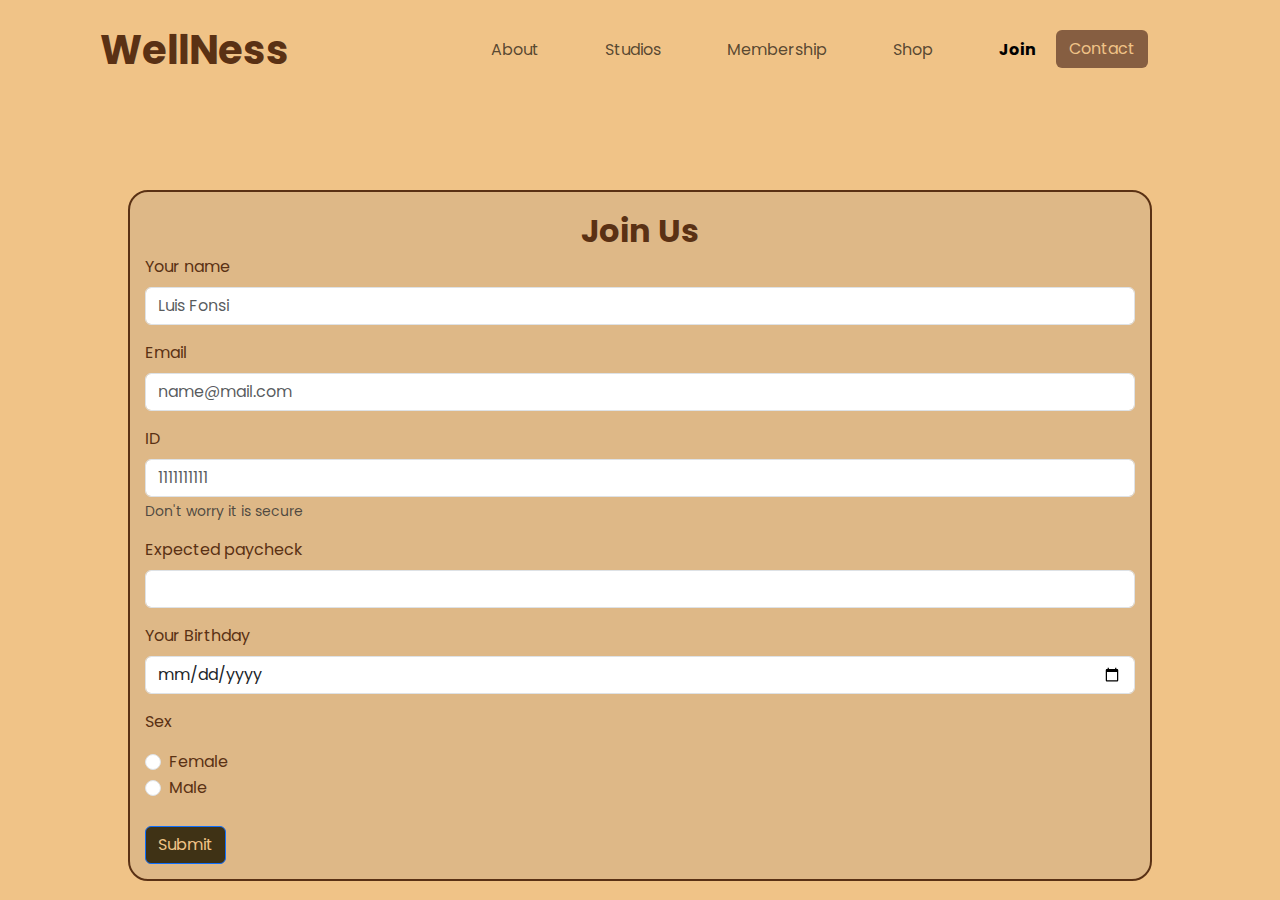
<file: Project2/Join Us.html>
<!DOCTYPE html>
<html lang="en">
<head>
    <meta charset="UTF-8">
    <meta http-equiv="X-UA-Compatible" content="IE=edge">
    <link rel="stylesheet" href="https://cdn.jsdelivr.net/npm/bootstrap@5.3.2/dist/css/bootstrap.min.css">
    <meta name="viewport" content="width=device-width, initial-scale=1.0">
    <link rel="stylesheet" href="style.css">
    <title>Wellness Studio</title>
</head>

<body class="inner-body">
 <header class="header">
     <a href="index.html" class="logo">WellNess</a>

            <nav class="navbar navbar-expand-lg navbar-light" style="background-color: rgb(240, 195, 135);">
            <div class="container-fluid">
              <button class="navbar-toggler" type="button" data-bs-toggle="collapse" data-bs-target="#navbarNavDropdown" aria-controls="navbarNavDropdown" aria-expanded="false" aria-label="Переключатель навигации">
                <span class="navbar-toggler-icon"></span>
              </button>
              <div class="collapse navbar-collapse" id="navbarNavDropdown">
                <ul class="navbar-nav">
                  <li class="nav-item">
                    <a class="nav-link" href="About%20Us.html">About</a>
                  </li>
                  <li class="nav-item">
                    <a class="nav-link" href="Studios.html">Studios</a>
                  </li>
                  <li class="nav-item">
                    <a class="nav-link" href="Membership.html">Membership</a>
                  </li>
                  <li class="nav-item">
                    <a class="nav-link" href="Shop.html">Shop</a>
                  </li>
                  <li class="nav-item">
                    <a class="nav-link active" aria-current="page" href="Join%20Us.html">Join</a>
                  </li>
                  <form class="container-fluid justify-content-start">
                    <button class="btn me-2" type="button">Contact</button>
                  </form>
                </ul>
              </div>
            </div>
          </nav>
    
 </header>
 <figure class="figurka" id="form"><figcaption class="figc2" id="top">Join Us</figcaption>
    <form action="https://www.yandex.ru/search?" method="get" target="_blank">
      <div class="mb-3">
        <label for="namesname" class="form-label">Your name</label>
        <input type="text" class="form-control" id="namesname" name="name" placeholder="Luis Fonsi">
      </div>
      <div class="mb-3">
        <label for="exampleInputEmail1" class="form-label">Email</label>
        <input type="email" class="form-control" id="exampleInputEmail1" name="email" aria-describedby="emailHelp" placeholder="name@mail.com">
      </div>
      <div class="mb-3">
        <label for="exampleInputPassword1" class="form-label">ID</label>
        <input type="password" class="form-control" id="exampleInputPassword1" name="passport" placeholder="1111111111">
        <div id="emailHelp" class="form-text">Don't worry it is secure</div>
      </div>
      <div class="mb-3">
        <label for="price" class="form-label">Expected paycheck</label>
        <input type="number" class="form-control" id="price" name="price" min="2000" max="50000" step="1000">
      </div>
      <div class="mb-3">
        <label for="date" class="form-label">Your Birthday</label>
        <input type="date" class="form-control" id="date" name="date">
      </div>
      <p>Sex</p>
      <div class="form-check">
          <input class="form-check-input" type="radio" name="gift" id="gift" value="yes">
          <label class="form-check-label" for="gift">
            Female
          </label>
        </div>
        <div class="form-check">
          <input class="form-check-input" type="radio" name="gift" id="giftno" value="no">
          <label class="form-check-label" for="giftno">
            Male
          </label>
      </div><br>

      <button type="submit" class="btn btn-primary" style="background-color: #3f3215;">Submit</button>
    </form>
</figure>
<script src="https://cdn.jsdelivr.net/npm/bootstrap@5.3.2/dist/js/bootstrap.bundle.min.js"> </script>
</body>
</html>
</file>
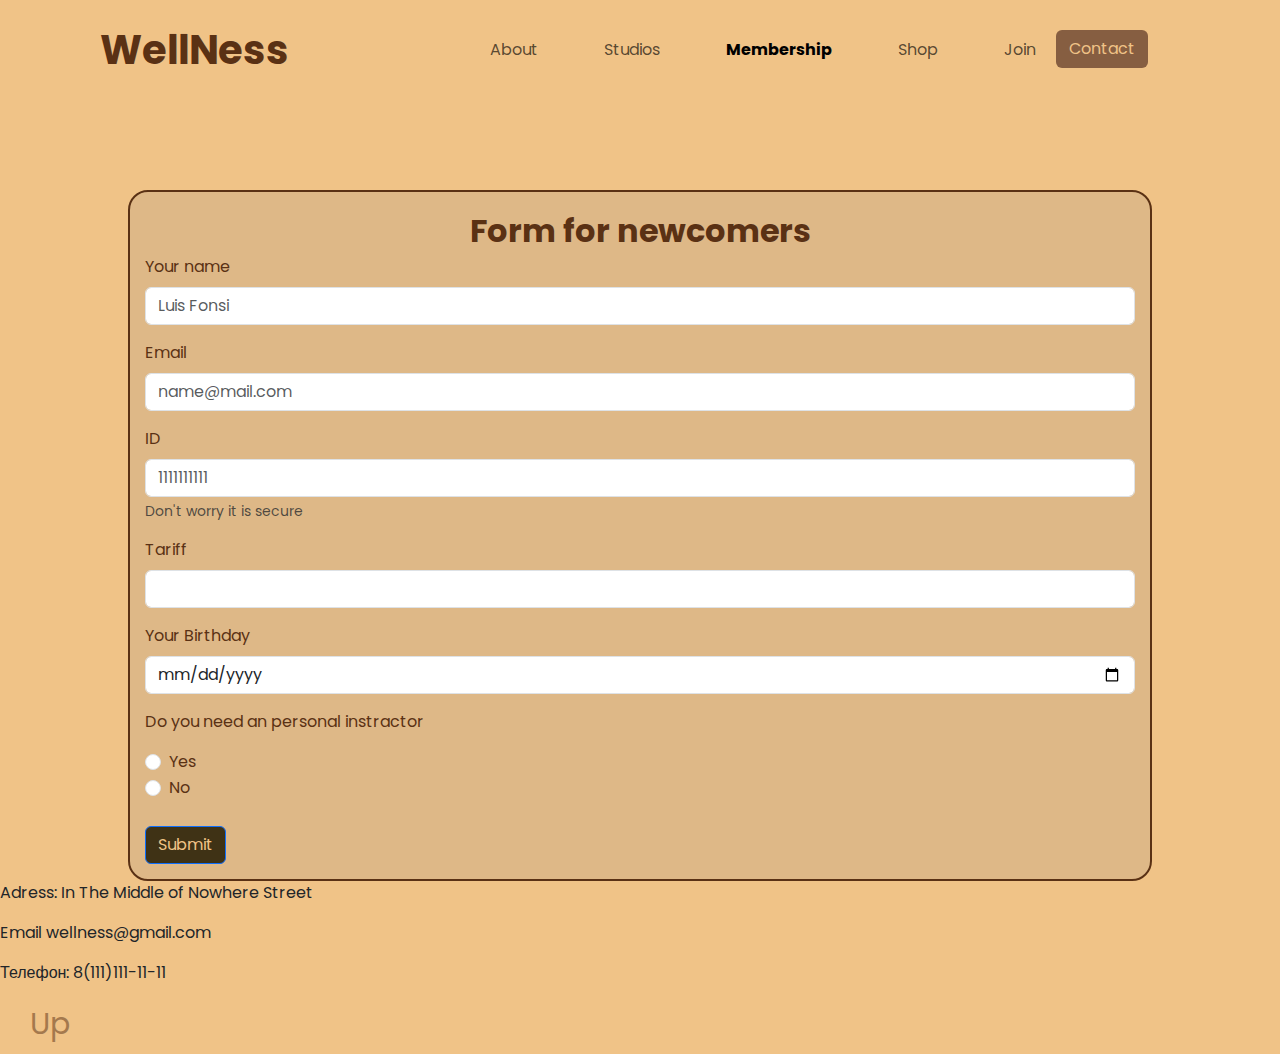
<file: Project2/Membership.html>
<!DOCTYPE html>
<html lang="en">
<head>
    <meta charset="UTF-8">
    <meta http-equiv="X-UA-Compatible" content="IE=edge">
    <link rel="stylesheet" href="https://cdn.jsdelivr.net/npm/bootstrap@5.3.2/dist/css/bootstrap.min.css">
    <meta name="viewport" content="width=device-width, initial-scale=1.0">
    <link rel="stylesheet" href="style.css">
    <title>Wellness Studio</title>
</head>

<body class="inner-body">
 <header class="header">
     <a href="index.html" class="logo">WellNess</a>

           <nav class="navbar navbar-expand-lg navbar-light" style="background-color: rgb(240, 195, 135);">
            <div class="container-fluid">
              <button class="navbar-toggler" type="button" data-bs-toggle="collapse" data-bs-target="#navbarNavDropdown" aria-controls="navbarNavDropdown" aria-expanded="false" aria-label="Переключатель навигации">
                <span class="navbar-toggler-icon"></span>
              </button>
              <div class="collapse navbar-collapse" id="navbarNavDropdown">
                <ul class="navbar-nav">
                  <li class="nav-item">
                    <a class="nav-link"  href="About%20Us.html">About</a>
                  </li>
                  <li class="nav-item">
                    <a class="nav-link" href="Studios.html">Studios</a>
                  </li>
                  <li class="nav-item">
                    <a class="nav-link active" aria-current="page" href="Membership.html">Membership</a>
                  </li>
                  <li class="nav-item">
                    <a class="nav-link" href="Shop.html">Shop</a>
                  </li>
                  <li class="nav-item">
                    <a class="nav-link" href="Join%20Us.html">Join</a>
                  </li>
                  <form class="container-fluid justify-content-start">
                    <button class="btn me-2" type="button">Contact</button>
                  </form>
                </ul>
              </div>
            </div>
          </nav>

 </header>
 <figure class="figurka" id="form"><figcaption class="figc2" id="top">Form for newcomers</figcaption>
    <form action="https://www.yandex.ru/search?" method="get" target="_blank">
      <div class="mb-3">
        <label for="namesname" class="form-label">Your name</label>
        <input type="text" class="form-control" id="namesname" name="name" placeholder="Luis Fonsi">
      </div>
      <div class="mb-3">
        <label for="exampleInputEmail1" class="form-label">Email</label>
        <input type="email" class="form-control" id="exampleInputEmail1" name="email" aria-describedby="emailHelp" placeholder="name@mail.com">
      </div>
      <div class="mb-3">
        <label for="exampleInputPassword1" class="form-label">ID</label>
        <input type="password" class="form-control" id="exampleInputPassword1" name="passport" placeholder="1111111111">
        <div id="emailHelp" class="form-text">Don't worry it is secure</div>
      </div>
      <div class="mb-3">
        <label for="price" class="form-label">Tariff</label>
        <input type="number" class="form-control" id="price" name="price" min="2000" max="50000" step="1000">
      </div>
      <div class="mb-3">
        <label for="date" class="form-label">Your Birthday</label>
        <input type="date" class="form-control" id="date" name="date">
      </div>
      <p>Do you need an personal instractor</p>
      <div class="form-check">
          <input class="form-check-input" type="radio" name="gift" id="gift" value="yes">
          <label class="form-check-label" for="gift">
            Yes
          </label>
        </div>
        <div class="form-check">
          <input class="form-check-input" type="radio" name="gift" id="giftno" value="no">
          <label class="form-check-label" for="giftno">
            No
          </label>
      </div><br>

      <button type="submit" class="btn btn-primary" style="background-color: #3f3215;">Submit</button>
    </form>
</figure>
<footer class="foot">
    <p id="address">Adress: In The Middle of Nowhere Street</p>
    <p>Email wellness@gmail.com</p>
    <p>Телефон: 8(111)111-11-11</p>
    <a href="#top" class="href">Up</a>
</footer>

<script src="https://cdn.jsdelivr.net/npm/bootstrap@5.3.2/dist/js/bootstrap.bundle.min.js"> </script>

</body>
</html>
</file>
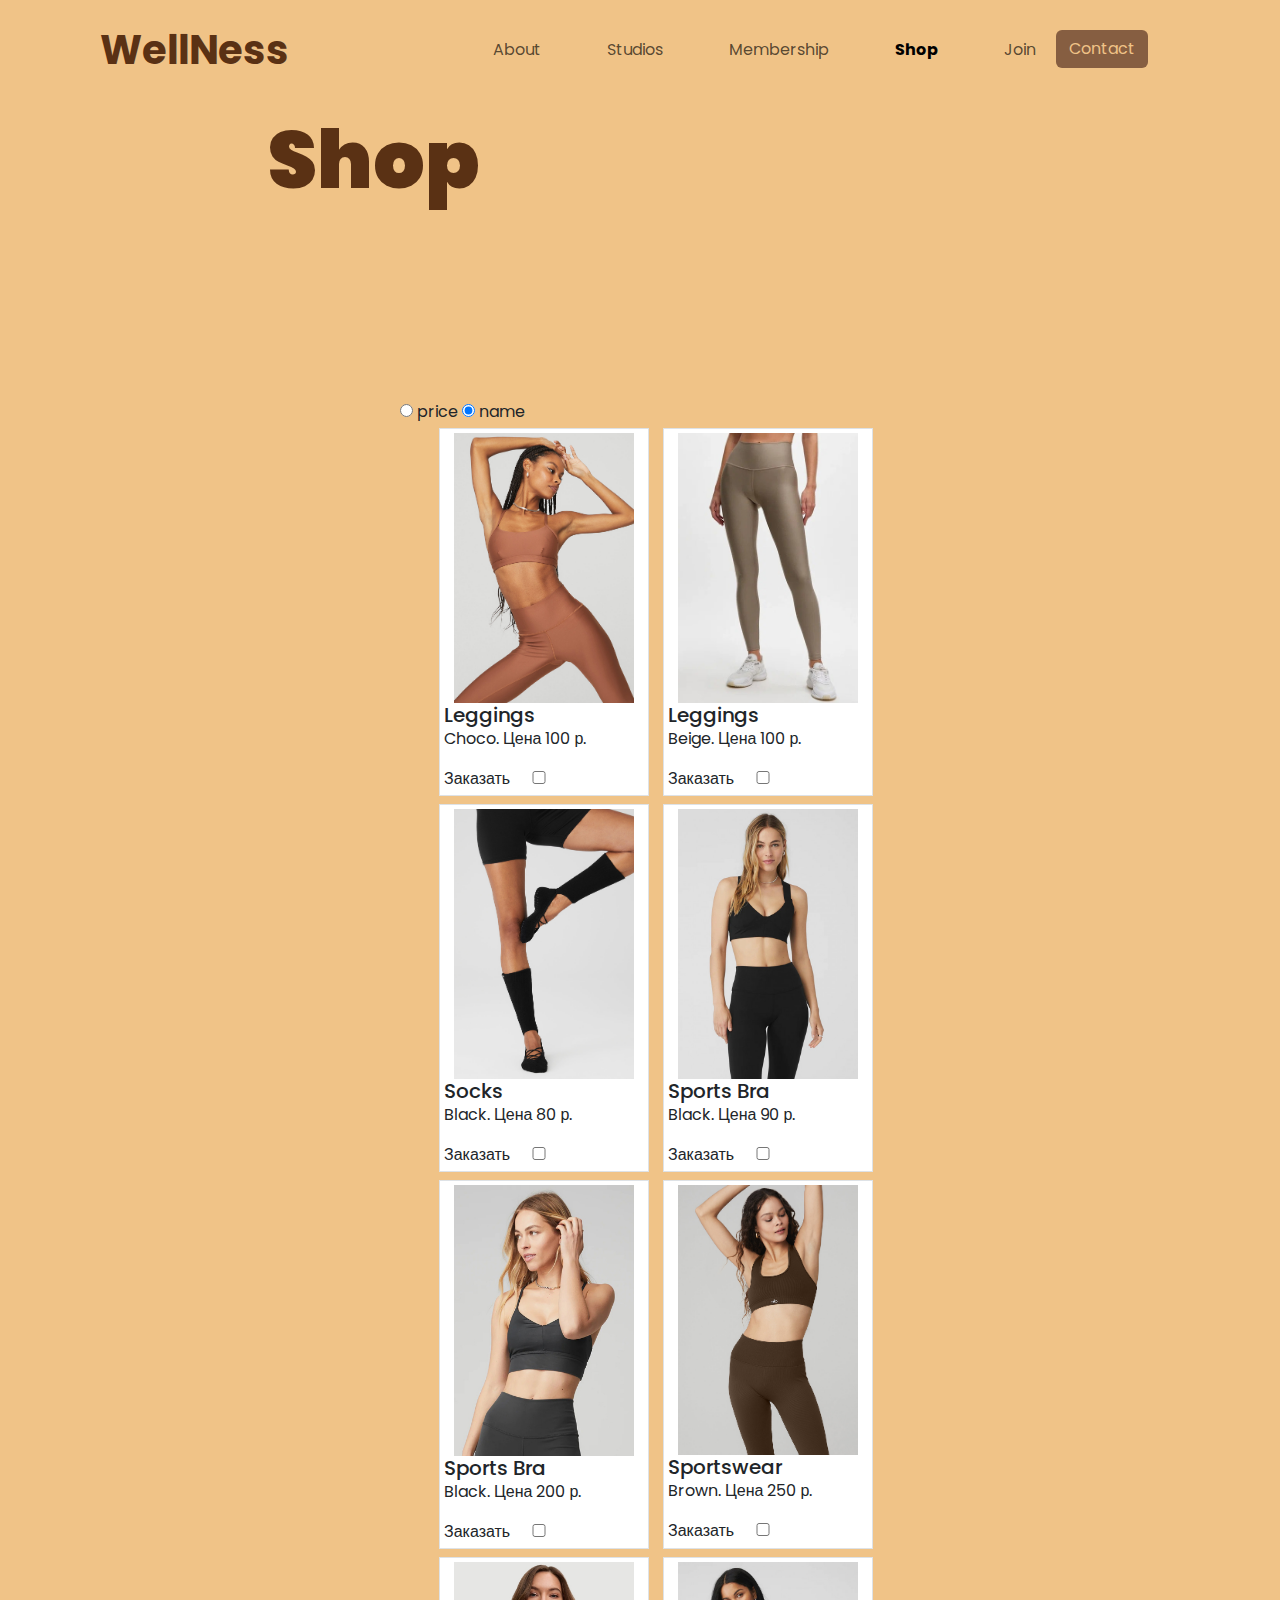
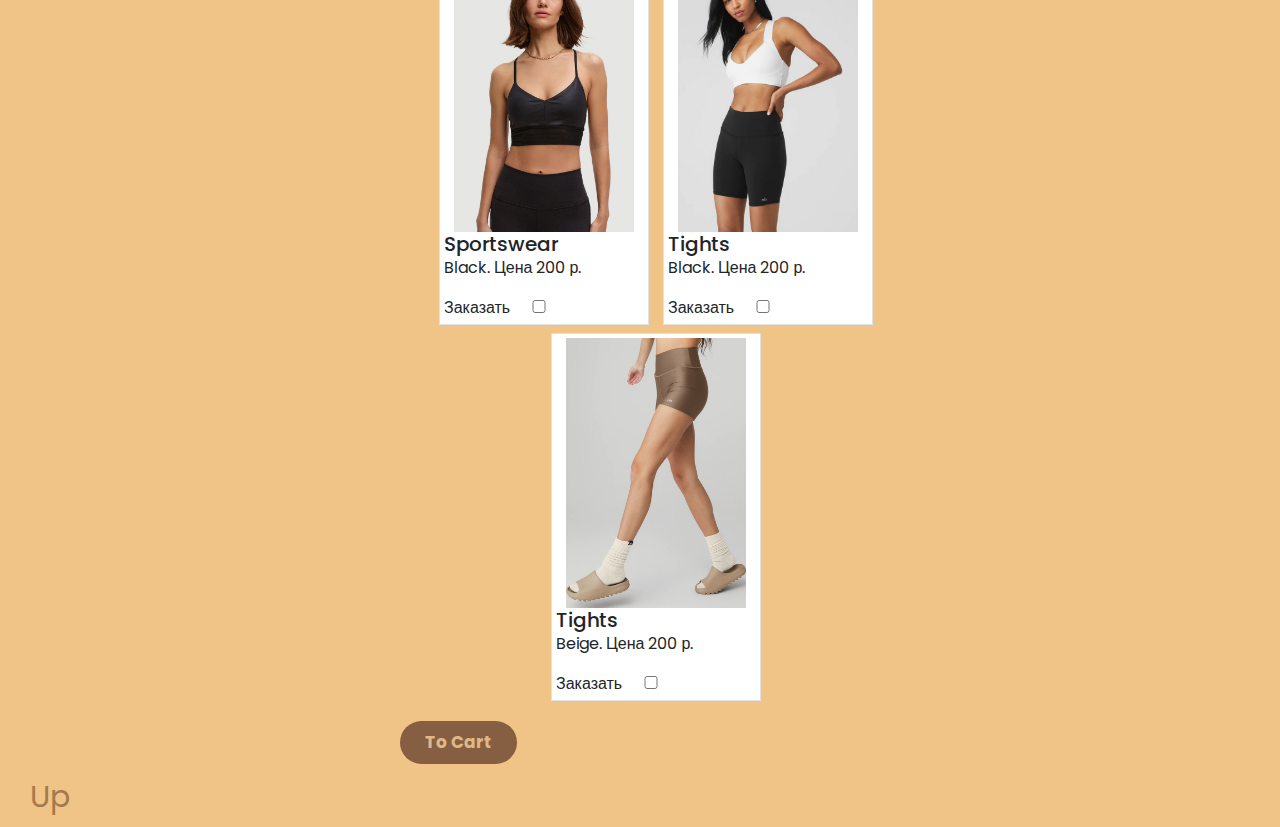
<file: Project2/Shop.html>
<!DOCTYPE html>
<html lang="en">
<head>
    <meta charset="UTF-8">
    <meta name="viewport" content="width=device-width, initial-scale=1.0">
    <link rel="stylesheet" href="https://cdn.jsdelivr.net/npm/bootstrap@5.3.2/dist/css/bootstrap.min.css">
    <link rel="stylesheet" href="style.css">
    <title>Wellness Studio</title>
</head>

<body class="inner-body">
 <header class="header">
     <a href="index.html" class="logo">WellNess</a>

        <nav class="navbar navbar-expand-lg navbar-light" style="background-color: rgb(240, 195, 135);">
            <div class="container-fluid">
              <button class="navbar-toggler" type="button" data-bs-toggle="collapse" data-bs-target="#navbarNavDropdown" aria-controls="navbarNavDropdown" aria-expanded="false" aria-label="Переключатель навигации">
                <span class="navbar-toggler-icon"></span>
              </button>
              <div class="collapse navbar-collapse" id="navbarNavDropdown">
                <ul class="navbar-nav">
                  <li class="nav-item">
                    <a class="nav-link" href="About%20Us.html">About</a>
                  </li>
                  <li class="nav-item">
                    <a class="nav-link" href="Studios.html">Studios</a>
                  </li>
                  <li class="nav-item">
                    <a class="nav-link" href="Membership.html">Membership</a>
                  </li>
                  <li class="nav-item">
                    <a class="nav-link active" aria-current="page" href="Shop.html">Shop</a>
                  </li>
                  <li class="nav-item">
                    <a class="nav-link" href="Join%20Us.html">Join</a>
                  </li>
                  <form class="container-fluid justify-content-start">
                    <button class="btn me-2" type="button">Contact</button>
                  </form>
                </ul>
              </div>
            </div>
          </nav>
 </header>
  
    <div class="title" id="top">
        Shop
     </div>

     <section>
        <div class="card-body" style="margin: 300px 400px 10px 400px;">
            <input type="radio" id="price" name="sort" onchange="sort()"> 
            price
            <input type="radio" id="title" name="sort" checked onchange="sort()"> 
            name
            <form action="https://www.bing.com/search?" id="UserEnter" name="UserEnter" target="_blank"> <input name="q" type="hidden" value="search"> 
                <ul class="d-flex flex-row justify-content-around flex-wrap" style="background-color: rgb(240, 195, 135);" id="node_for_insert"> 
                    <li style="width: 210px; padding: 10px 30px;" class="d-flex flex-column m-1 p-1 border bg-body"> 
                        <img style="width: 180px" class="align-self-center" src="img/images/W9557R_04067_b1_s1_a1_1_m76.jpg"> 
                        <h5 class="card-title">Leggings</h5> 
                        <p class="card-text">Choco. Price 100$</p> 
                        <input type="hidden" name="vendor_code" value="111"> 
                        <p class="card-text">Order <input class="w-25" type="number" name="amount" value="0"></p> 
                        </li>
                    <li style="width: 210px; padding: 10px 30px;" class="d-flex flex-column m-1 p-1 border bg-body"> 
                        <img style="width: 180px" class="align-self-center" src="img/images/zhenskij-top-rev-it-up-black.jpg"> 
                        <h5 class="card-title">Sports Bra </h5> 
                        <p class="card-text">Black. Price 90$</p> 
                        <input type="hidden" name="vendor_code" value="222"> 
                        <p class="card-text">Order <input class="w-25" type="number" name="amount" value="0"></p> 
                        </li>

                    <li style="width: 210px; padding: 10px 30px;" class="d-flex flex-column m-1 p-1 border bg-body"> 
                        <img style="width: 180px" class="align-self-center" src="img/images/zhenskij-top-rev-it-up-white.jpg"> 
                        <h5 class="card-title">Tights</h5> 
                        <p class="card-text">Black. Price 200$</p> 
                        <input type="hidden" name="vendor_code" value="333"> 
                        <p class="card-text">Order <input class="w-25" type="number" name="amount" value="0"></p> 
                        </li>

                    <li style="width: 210px; padding: 10px 30px;" class="d-flex flex-column m-1 p-1 border bg-body"> 
                        <img style="width: 180px" class="align-self-center" src="img/images/15221549~espresso_0.jpg"> 
                        <h5 class="card-title">Sportswear</h5> 
                        <p class="card-text">Brown. Price 250$</p> 
                        <input type="hidden" name="vendor_code" value="444"> 
                        <p class="card-text">Order <input class="w-25" type="number" name="amount" value="0"></p> 
                        </li>
                    <li style="width: 210px; padding: 10px 30px;" class="d-flex flex-column m-1 p-1 border bg-body"> 
                        <img style="width: 180px" class="align-self-center" src="img/images/706af8ba-d305-461c-b929-d04c21f69f66.jpg"> 
                        <h5 class="card-title">Tights</h5> 
                        <p class="card-text">Beige. Price 200$</p> 
                        <input type="hidden" name="vendor_code" value="555"> 
                        <p class="card-text">Order <input class="w-25" type="number" name="amount" value="0"></p> 
                        </li>
                    <li style="width: 210px; padding: 10px 30px;" class="d-flex flex-column m-1 p-1 border bg-body"> 
                        <img style="width: 180px" class="align-self-center" src="img/images/23601767~black_0.jpg"> 
                        <h5 class="card-title">Socks</h5> 
                        <p class="card-text">Black. Price 80$</p> 
                        <input type="hidden" name="vendor_code" value="666"> 
                        <p class="card-text">Order <input class="w-25" type="number" name="amount" value="0"></p> 
                        </li>
                        <li style="width: 210px; padding: 10px 30px;" class="d-flex flex-column m-1 p-1 border bg-body"> 
                        <img style="width: 180px" class="align-self-center" src="img/34578.970.jpg"> 
                        <h5 class="card-title">Leggins</h5> 
                        <p class="card-text">Beige. Price 100$</p> 
                        <input type="hidden" name="vendor_code" value="777"> 
                        <p class="card-text">Order <input class="w-25" type="number" name="amount" value="0"></p> 
                        </li>
                    <li style="width: 210px; padding: 10px 30px;" class="d-flex flex-column m-1 p-1 border bg-body"> 
                        <img style="width: 180px" class="align-self-center" src="img\38233.970.jpg"> 
                        <h5 class="card-title">Sports Bra</h5> 
                        <p class="card-text">Black. Price 200$</p> 
                        <input type="hidden" name="vendor_code" value="888"> 
                        <p class="card-text">Order <input class="w-25" type="number" name="amount" value="0"></p> 
                        </li>
                    <li style="width: 210px; padding: 10px 30px;" class="d-flex flex-column m-1 p-1 border bg-body"> 
                        <img style="width: 180px" class="align-self-center" src="img/38868.970.jpg"> 
                        <h5 class="card-title">Sportswear</h5> 
                        <p class="card-text">Black. Price 200$</p> 
                        <input type="hidden" name="vendor_code" value="999"> 
                        <p class="card-text">Order <input class="w-25" type="number" name="amount" value="0"></p> 
                        </li>
                    <li style="width: 210px; padding: 10px 30px;" class="d-flex flex-column m-1 p-1 border bg-body"> 
                        <img style="width: 180px" class="align-self-center" src="img/alo-warrior-mat-vs-cnnu.jpg"> 
                        <h5 class="card-title">Mat</h5> 
                        <p class="card-text">Pink. Price 20$</p> 
                        <input type="hidden" name="vendor_code" value="101"> 
                        <p class="card-text">Order <input class="w-25" type="number" name="amount" value="0"></p> 
                        </li>
    </ul>
    <a class="cta" href=""><button>To Cart</button></a>
</form> 
</div>
</section>
<footer class="foot">
    <a href="#top" class="href">Up</a>
</footer>

     
<script src="https://cdn.jsdelivr.net/npm/bootstrap@5.3.2/dist/js/bootstrap.bundle.min.js"> </script>            
<script src="shop_api.js"></script>

</body>
</html>
</file>
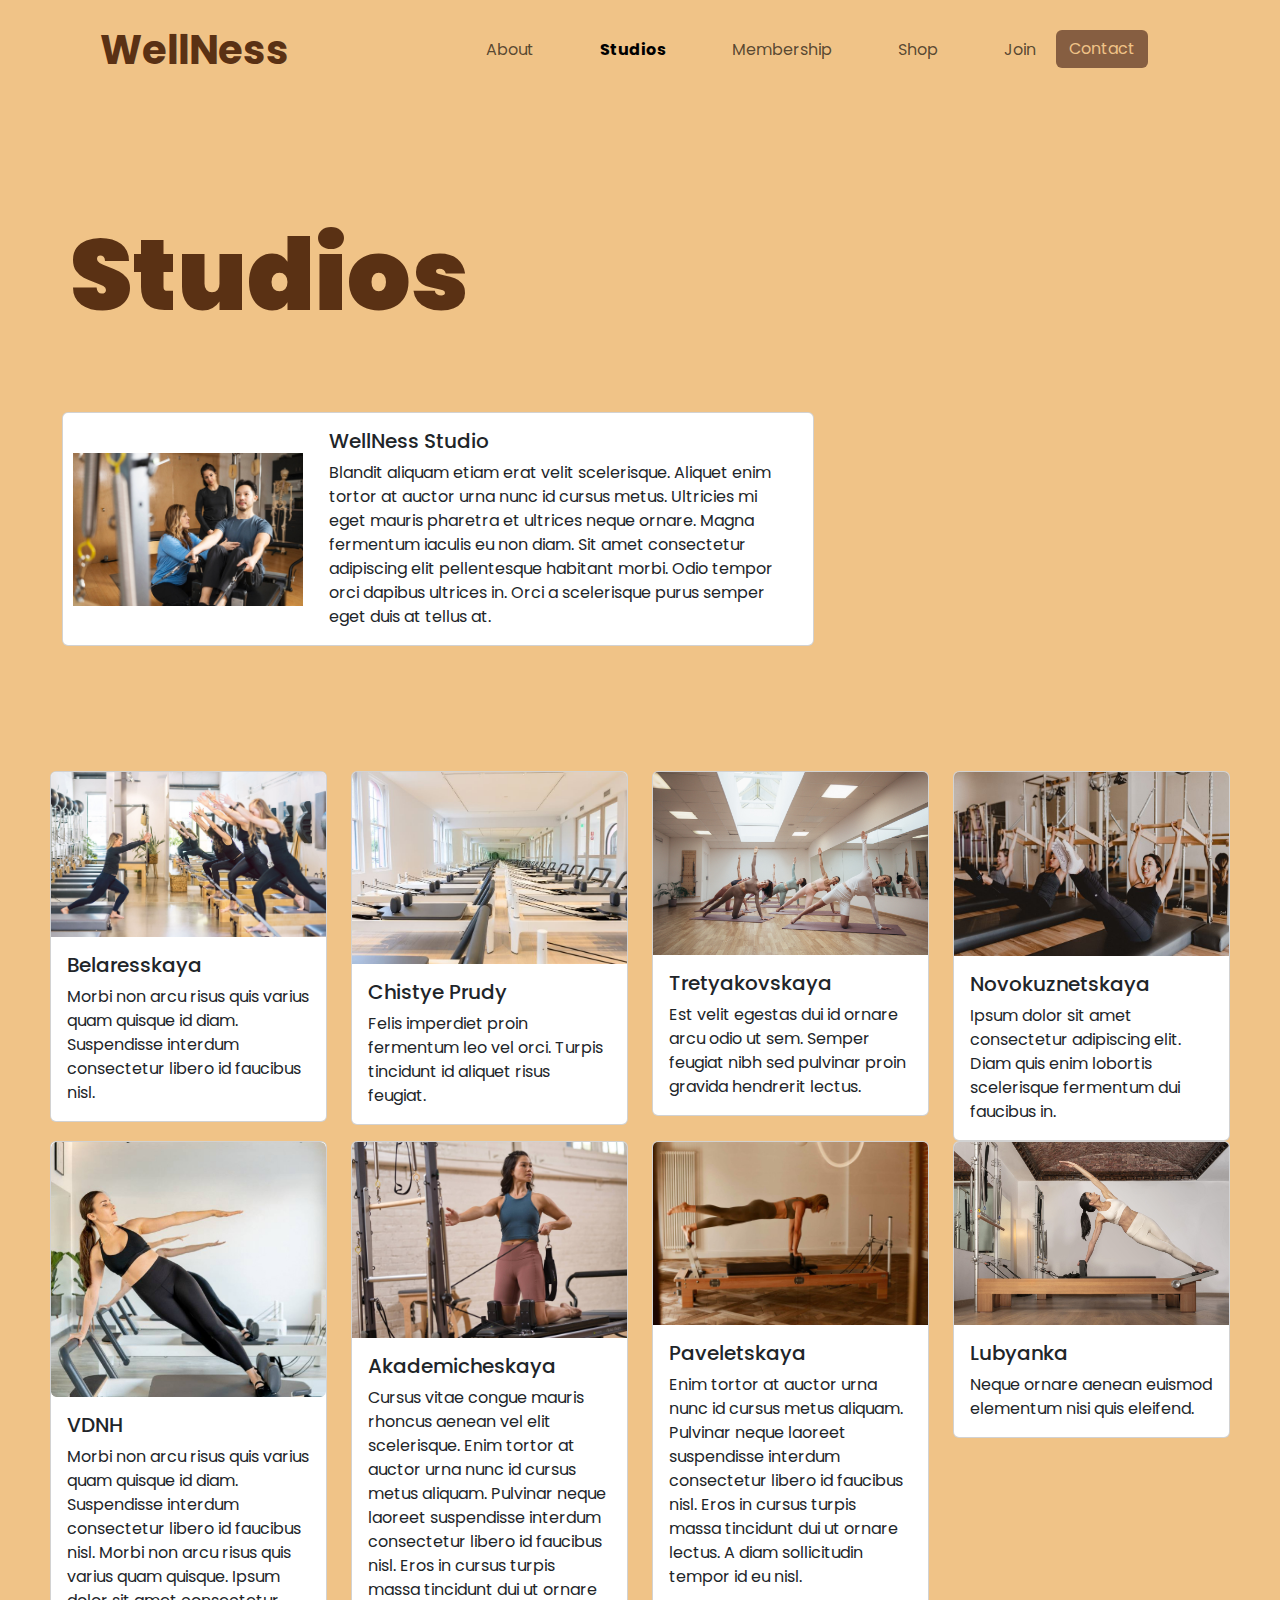
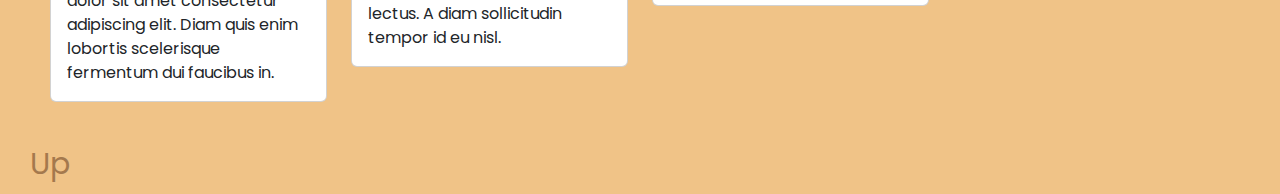
<file: Project2/Studios.html>
<!DOCTYPE html>
<html lang="en">
<head>
    <meta charset="UTF-8">
    <meta http-equiv="X-UA-Compatible" content="IE=edge">
    <link rel="stylesheet" href="https://cdn.jsdelivr.net/npm/bootstrap@5.3.2/dist/css/bootstrap.min.css">
    <meta name="viewport" content="width=device-width, initial-scale=1.0">
    <link rel="stylesheet" href="style.css">
    <title>Wellness Studio</title>
</head>

<body class="inner-body">
 <header class="header">
     <a href="index.html" class="logo">WellNess</a>
        <nav class="navbar navbar-expand-lg navbar-light" style="background-color: rgb(240, 195, 135);">
            <div class="container-fluid">
              <button class="navbar-toggler" type="button" data-bs-toggle="collapse" data-bs-target="#navbarNavDropdown" aria-controls="navbarNavDropdown" aria-expanded="false" aria-label="Переключатель навигации">
                <span class="navbar-toggler-icon"></span>
              </button>
              <div class="collapse navbar-collapse" id="navbarNavDropdown">
                <ul class="navbar-nav">
                  <li class="nav-item">
                    <a class="nav-link" href="About%20Us.html">About</a>
                  </li>
                  <li class="nav-item">
                    <a class="nav-link active" aria-current="page" href="Studios.html">Studios</a>
                  </li>
                  <li class="nav-item">
                    <a class="nav-link" href="Membership.html">Membership</a>
                  </li>
                  <li class="nav-item">
                    <a class="nav-link" href="Shop.html">Shop</a>
                  </li>
                  <li class="nav-item">
                    <a class="nav-link" href="Join%20Us.html">Join</a>
                  </li>
                  <form class="container-fluid justify-content-start">
                    <button class="btn me-2" type="button">Contact</button>
                  </form>
                </ul>
              </div>
            </div>
          </nav>
 </header>

 <div class="studios" >
    <div class="title-st">
  Studios
  <div class="dark-box">

  </div>
</div>
 <section>
   
    <div style="display: flex; flex-wrap: wrap;" id="top">
    <figure style="display: flex; float: bottom; margin: 3%; max-width: 800px;">
        <figcaption>
            <div class="card mb-5" style="max-width: 800px; margin: 3%; display: flex; float: bottom;">
              <div class="row g-0">
                <div class="col-md-4" style="margin: auto;">
                  <a href="file:///D:/Project2/index.html"><img src="img/images/tl9TQdKwQWIHzplZSrEA_Clinical_Pilates_Training.jpg" class="img-fluid rounded-start" alt="..."></a>
                </div>
                <div class="col-md-8">
                  <div class="card-body">
                    <h5 class="card-title headd">WellNess Studio</h5>
                    <p class="card-text">Blandit aliquam etiam erat velit scelerisque. Aliquet enim tortor at auctor urna nunc id cursus metus. Ultricies mi eget mauris pharetra et ultrices neque ornare. Magna fermentum iaculis eu non diam. Sit amet consectetur adipiscing elit pellentesque habitant morbi. Odio tempor orci dapibus ultrices in. Orci a scelerisque purus semper eget duis at tellus at.</p>
                  </div>
                </div>
              </div>
            </div>
        </figcaption>
    </figure>


    <div id="painter" class="row row-cols-1 row-cols-md-4 g-8" style="margin: 3%;">
      <div class="col">
        <div class="card">
          <img src="img/images/align-east-pilates-austin-small-group-pilates-class-pricing.jpg" class="card-img-top" alt="...">
          <div class="card-body">
            <h5 class="card-title">Belaresskaya</h5>
            <p class="card-text">Morbi non arcu risus quis varius quam quisque id diam. Suspendisse interdum consectetur libero id faucibus nisl. </p>
          </div>
        </div>
      </div>
      <div class="col">
        <div class="card">
          <img src="img/images/f28ac37e676b4a3d67bfa10f4fd726ba.jpg" class="card-img-top" alt="...">
          <div class="card-body">
            <h5 class="card-title">Chistye Prudy</h5>
            <p class="card-text">Felis imperdiet proin fermentum leo vel orci. Turpis tincidunt id aliquet risus feugiat.</p>
          </div>
        </div>
      </div>
      <div class="col">
        <div class="card">
          <img src="img/images/sennikova_0010.jpg" class="card-img-top" alt="...">
          <div class="card-body">
            <h5 class="card-title">Tretyakovskaya</h5>
            <p class="card-text">Est velit egestas dui id ornare arcu odio ut sem. Semper feugiat nibh sed pulvinar proin gravida hendrerit lectus. </p>
          </div>
        </div>
      </div>
      <div class="col">
        <div class="card">
          <img src="img/images/20161009-PILATES-042-ANINDOORLADY.jpg" class="card-img-top" alt="...">
          <div class="card-body">
            <h5 class="card-title">Novokuznetskaya</h5>
            <p class="card-text">Ipsum dolor sit amet consectetur adipiscing elit. Diam quis enim lobortis scelerisque fermentum dui faucibus in.</p>
          </div>
        </div>
      </div>
      <div class="col">
        <div class="card">
          <img src="img/images/0efvh417zd2nv2xhd7y0e4518qyaj86d.jpg" class="card-img-top" alt="...">
          <div class="card-body">
            <h5 class="card-title">VDNH</h5>
            <p class="card-text">Morbi non arcu risus quis varius quam quisque id diam. Suspendisse interdum consectetur libero id faucibus nisl. Morbi non arcu risus quis varius quam quisque. Ipsum dolor sit amet consectetur adipiscing elit. Diam quis enim lobortis scelerisque fermentum dui faucibus in. </p>
          </div>
        </div>
      </div>
      <div class="col">
        <div class="card">
          <img src="img/images/banner1-12.jpg" class="card-img-top" alt="...">
          <div class="card-body">
            <h5 class="card-title">Akademicheskaya</h5>
            <p class="card-text">Cursus vitae congue mauris rhoncus aenean vel elit scelerisque. Enim tortor at auctor urna nunc id cursus metus aliquam. Pulvinar neque laoreet suspendisse interdum consectetur libero id faucibus nisl. Eros in cursus turpis massa tincidunt dui ut ornare lectus. A diam sollicitudin tempor id eu nisl. </p>
          </div>
        </div>
      </div>
      <div class="col">
        <div class="card">
          <img src="img/images/z29619628AMP,Pilates-na-reformerach.jpg" class="card-img-top" alt="...">
          <div class="card-body">
            <h5 class="card-title">Paveletskaya</h5>
            <p class="card-text">Enim tortor at auctor urna nunc id cursus metus aliquam. Pulvinar neque laoreet suspendisse interdum consectetur libero id faucibus nisl. Eros in cursus turpis massa tincidunt dui ut ornare lectus. A diam sollicitudin tempor id eu nisl. </p>
          </div>
        </div>
      </div>
      <div class="col">
        <div class="card">
          <img src="img/images/brunette-girl-doing-pilates-exercise-for-the-royalty-free-image-1660039849.jpg" class="card-img-top" alt="...">
          <div class="card-body">
            <h5 class="card-title">Lubyanka</h5>
            <p class="card-text">Neque ornare aenean euismod elementum nisi quis eleifend.</p>
          </div>
        </div>
      </div>
    </div>

</section>
</form> 
<footer class="foot">
    <a href="#top" class="href">Up</a>
</footer>

<script src="https://cdn.jsdelivr.net/npm/bootstrap@5.3.2/dist/js/bootstrap.bundle.min.js"> </script>


</body>
</html>
</file>
<file: Project2/style.css>
@import url('https://fonts.googleapis.com/css?family=Poppins:wght@300;400;500;600;700;800;900&display=swap');

*{
margin: 0;
padding: 0;
box-sizing: border-box;
font-family: "Poppins", sans-serif;
list-style: none;
}

body {
background:  rgb(240, 195, 135)
}

.container{
min-height: 100vh;
background: url('img/Wallpaper 1 (2).png') no-repeat;
width: 100%;
height: 100%;
background-size: cover;
background-position: center;
background-color: burlywood;
}





.header {
position: sticky;
top: 0;
left: 0;
width: 100%;
padding: 20px 100px;
background: rgb(240, 195, 135);
display: flex;
justify-content: space-between;
align-items: center;
z-index: 100;
}

.logo {
font-size: 40px;
color: rgb(90, 49, 20);
text-decoration: none;
font-weight: 700;
}

header nav ul li {
    position: relative;
    float: left;
}

header nav ul li a {
    font-size: 18px;
    color: rgb(90, 49, 20);
    text-decoration: none;
    font-weight: 500;
    margin-left: 50px;

}


nav a{
position: sticky;
font-size: 18px;
color: rgb(90, 49, 20);
text-decoration: none;
font-weight: 500;
margin-left: 50px;
}

nav a::before {
content: "";
position: absolute;
top: 0;
left: 0;
width: 0;
height: 2px;
background: rgb(90, 49, 20);
transition: .5s;
}

.active {
    font-weight: bold;
  }

nav a:hover::before{
width: 100%;
}

button{
color: burlywood;
font-size: 17px;
font-weight: bold;
padding: 9px 25px;
background: rgb(134, 94, 65);
border: none;
border-radius: 50px;
cursor: pointer;
transition: .5s;
}

button:hover {
background:rgb(90, 49, 20);
}

.purchases {
position: absolute;
right: 250px;
}



.header-down{
    position: relative;
}

.header-title {
    position: absolute;
    color: rgb(199, 153, 94);
    font-size: 80px;
    font-weight: 900;
    text-align: left;
    left: 100px;
    right: 700px;

    margin-top: 150px;

}

.header-sibtitle{
    font-size: 40px;
    font-weight: 500;
}

.header-button{
    color:rgb(134, 94, 65) ;
    font-size: 100px;
    padding: 9px 25px;
    border: none;
    border-radius: 50px;
    cursor: pointer;
    transition: .5s;
}


.inner-body{
    background-color: rgb(240, 195, 135);
}

.title{
    position: absolute;
    color: rgb(90, 49, 20);
    font-size: 80px;
    font-weight: 900;
    text-align: right;
    left: 50px;
    right: 800px;
}

.text-about{
    font-size: 30px;
    font-weight: 500;
}

.img-fluid {
    display: inline-block;
    position: relative;
    height: auto;
    max-width: 100%;
    padding: 10px;
}

.img-fluid:hover::after {
    font-weight: bold;
    position: absolute;
    z-index: 1;
    content: attr(data-title);
    background: rgba(241, 210, 168, 0.699); 
    font-size: 20px; 
    padding: 20px 30px; 
    left: 10px; right: 10px; bottom: 40px; 
    text-align: center;
    border: none;
    border-radius: 40px;
    color: rgb(90, 49, 20);

}

.about-holder{
    display: flex;
    justify-content: space-between;

}

element.style {
    width: 210px
}

.back {
    background-color: #dae6e8;
}
.justify-content-around {
    justify-content: space-around;
}
.flex-wrap {
    flex-wrap: wrap;
}
.flex-column {
    flex-direction: column;
}
.d-flex {
    display: flex;
}
dl, ol, ul {
    margin-top: 0;
    margin-bottom: 1rem;
}
ol, ul {
    padding-left: 2rem;
}
*, ::after, ::before {
    box-sizing: border-box;
}
.flex-row {
    flex-direction: row
}

.btn{
    color: rgb(240, 195, 135);
    background: rgb(134, 94, 65);
    left: 50px
}

.href {
    text-decoration: none;
    color: rgb(90, 49, 20);
    opacity: 0.5;
    font-size: 30px;
    padding: 9px 30px
}

.figurka {
    display: block;
    margin: auto;
    width: 80%;
    margin-top: 7%;
    border: 2px solid;
    border-radius: 20px;
    padding: 15px;
    background: burlywood;
    color: rgb(90, 49, 20);;
}

figure {
    display: block;
    margin-block-start: 1em;
    margin-block-end: 1em;
    margin-inline-start: 40px;
    margin-inline-end: 40px;
}

.figc2 {
    text-align: center;
    font-weight: bold;
    font-size: 200%;
}

.navbar>.container, .navbar>.container-fluid, .navbar>.container-lg, .navbar>.container-md, .navbar>.container-sm, .navbar>.container-xl, .navbar>.container-xxl {
    display: flex;
    flex-wrap: inherit;
    align-items: center;
    justify-content: space-between;
}

.title-st {
    font-size: 100px;
    font-weight: bold;
    border-radius: 20px;
    position: relative;
    color: rgb(90, 49, 20);
    font-weight: 900;
    left: 70px;
    right: 800px;

    margin-top: 100px;    
    margin-right: 50px; 
}

.navbar-toggler {
    padding: var(--bs-navbar-toggler-padding-y) var(--bs-navbar-toggler-padding-x);
    font-size: var(--bs-navbar-toggler-font-size);
    line-height: 1;
    color: var(--bs-navbar-color);
    background-color: transparent;
    border:  0 ;
    transition: var(--bs-navbar-toggler-transition);
    border-radius: var(--bs-navbar-toggler-border-radius);

}
</file>
